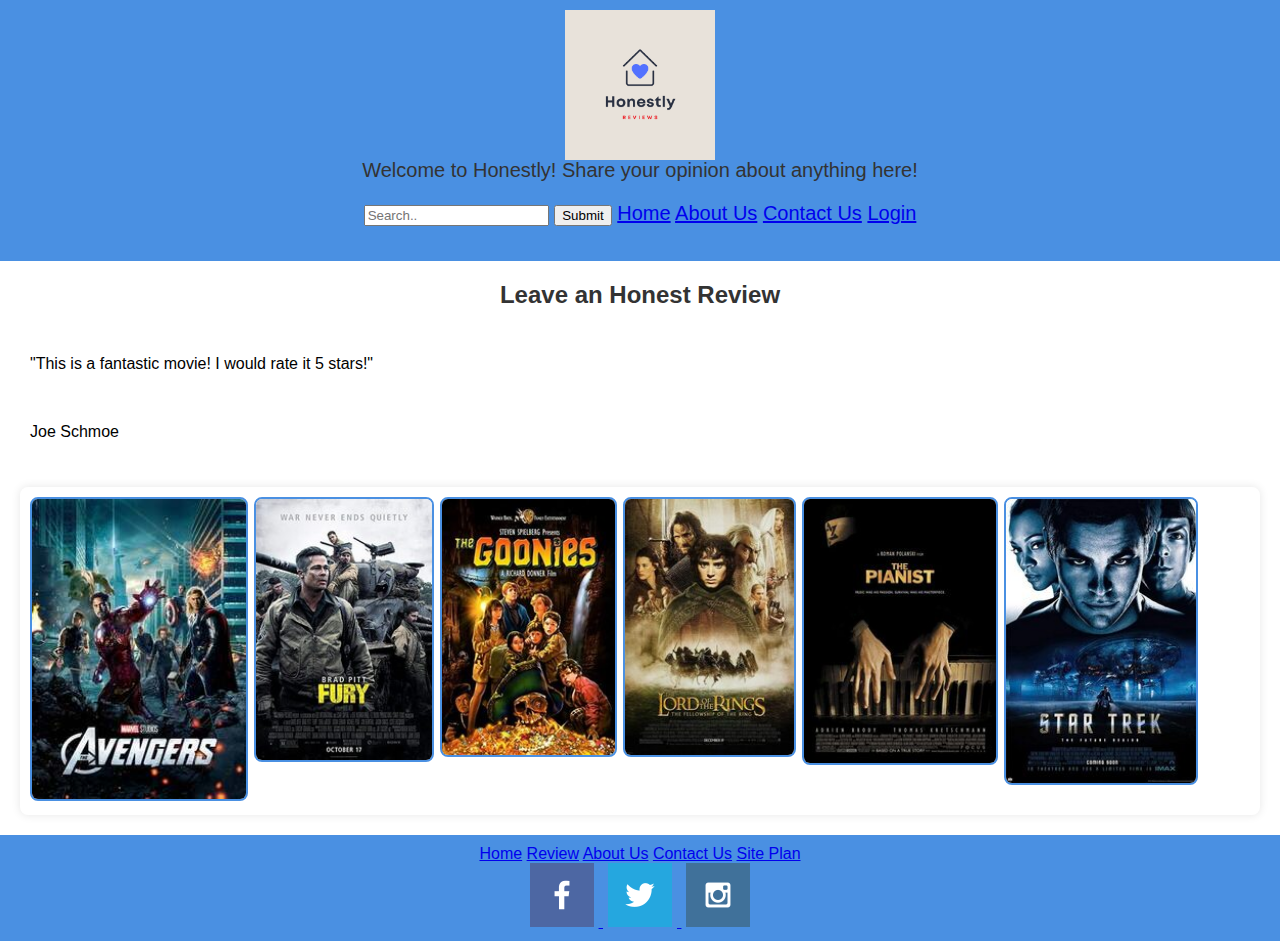
<file: index.html>
<!DOCTYPE html>
<html lang="en">
<head>
    <meta charset="UTF-8">
    <meta http-equiv="X-UA-Compatible" content="IE=edge">
    <meta name="viewport" content="width=device-width, initial-scale=1.0">
    <title>Honestly | Home</title>
    <link rel="stylesheet" href="styles/styles.css">
    <script src="review.js" defer></script>
</head>
<body>
    <header>
        <div id="content">
            <a id="logo_link" href="index.html">
                <img class="logo" src="images/Honestly.png" alt="Logo image">
            </a>
            <div class="topnav">
                <p class="Welcome-msg">Welcome to Honestly! Share your opinion about anything here!</p>
                <input type="text" placeholder="Search..">
                <button type="submit">Submit</button>
                <a href="index.html">Home</a>
                <a href="aboutus.html">About Us</a>
                <a href="contactus.html">Contact Us</a>
                <a id="login-link" href="#">Login</a>
            </div>
        </div>
    </header>
    <main>
        <div id="sample-reviews">
            <h2>Leave an Honest Review</h2>
            <div class="reviews-container">
                <!-- Sample review items go here -->
                <!-- Repeat this structure for each review -->
                <div class="sample-review">
                    <!-- <img src="path-to-sample-image-1.jpg" alt="Sample Review 1"> -->
                    <p>"This is a fantastic movie! I would rate it 5 stars!"</p>
                    <br>
                    <p>Joe Schmoe</p>
                </div>
                <!-- Add more sample reviews as needed -->
            </div>
        </div>

        <div id="posters-container">
            <div class="movie" data-movie="Avengers">
                <img src="images/resized/avengers.jpeg" alt="avengers">
            </div>

            <div class="movie" data-movie="Fury">
                <img src="images/resized/fury.jpg" alt="fury">
            </div>

            <div class="movie" data-movie="The Goonies">
                <img src="images/resized/goonies.jpg" alt="goonies">
            </div>

            <div class="movie" data-movie="Lord of the Rings: The Fellowship of the Ring">
                <img src="images/resized/lotr.jpg" alt="lotr">
            </div>

            <div class="movie" data-movie="The Pianist">
                <img src="images/resized/pianist.jpg" alt="pianist">
            </div>

            <div class="movie" data-movie="Star Trek">
                <img src="images/resized/startrek.jpg" alt="startrek">
            </div>
        </div>
    </main>
    <footer>
        <a href="#">Home</a>
        <a href="#">Review</a>
        <a href="#">About Us</a>
        <a href="#">Contact Us</a>
        <a href="#">Site Plan</a>
        <div class="social">
            <a href="https://facebook.com" target="_blank">
                <img src="images/facebook.png" alt="fb icon">
            </a>
            <a href="https://twitter.com" target="_blank">
                <img src="images/twitter.png" alt="twitter icon">
            </a>
            <a href="https://instagram.com" target="_blank">
                <img src="images/instagram.png" alt="instagram icon">
            </a>
        </div>
    </footer>
    <div class="popup review-popup">
        <div class="popup-content">
            <span class="close-popup" onclick="closePopup()">&times;</span>
            <h2 id="popup-movie-name"></h2>
            <div class="rating">
                <input type="radio" name="rating" value="5" id="5"><label for="5">☆</label>
                <input type="radio" name="rating" value="4" id="4"><label for="4">☆</label>
                <input type="radio" name="rating" value="3" id="3"><label for="3">☆</label>
                <input type="radio" name="rating" value="2" id="2"><label for="2">☆</label>
                <input type="radio" name="rating" value="1" id="1"><label for="1">☆</label>
            </div>
            <textarea id="review-textarea" placeholder="Write your review here..."></textarea>
            <button id="submit-review">Submit Review</button>
            <!-- <button class="close-popup" onclick="closePopup()">Close</button> -->
        </div>
    </div>

    <div class="popup confirmation-popup">
        <div class="popup-content">
            <span class="close-popup" onclick="closeConfirmationPopup()">&times;</span>
            <p id="confirmation-text"></p>
        </div>
    </div>
</body>
</html>
</file>
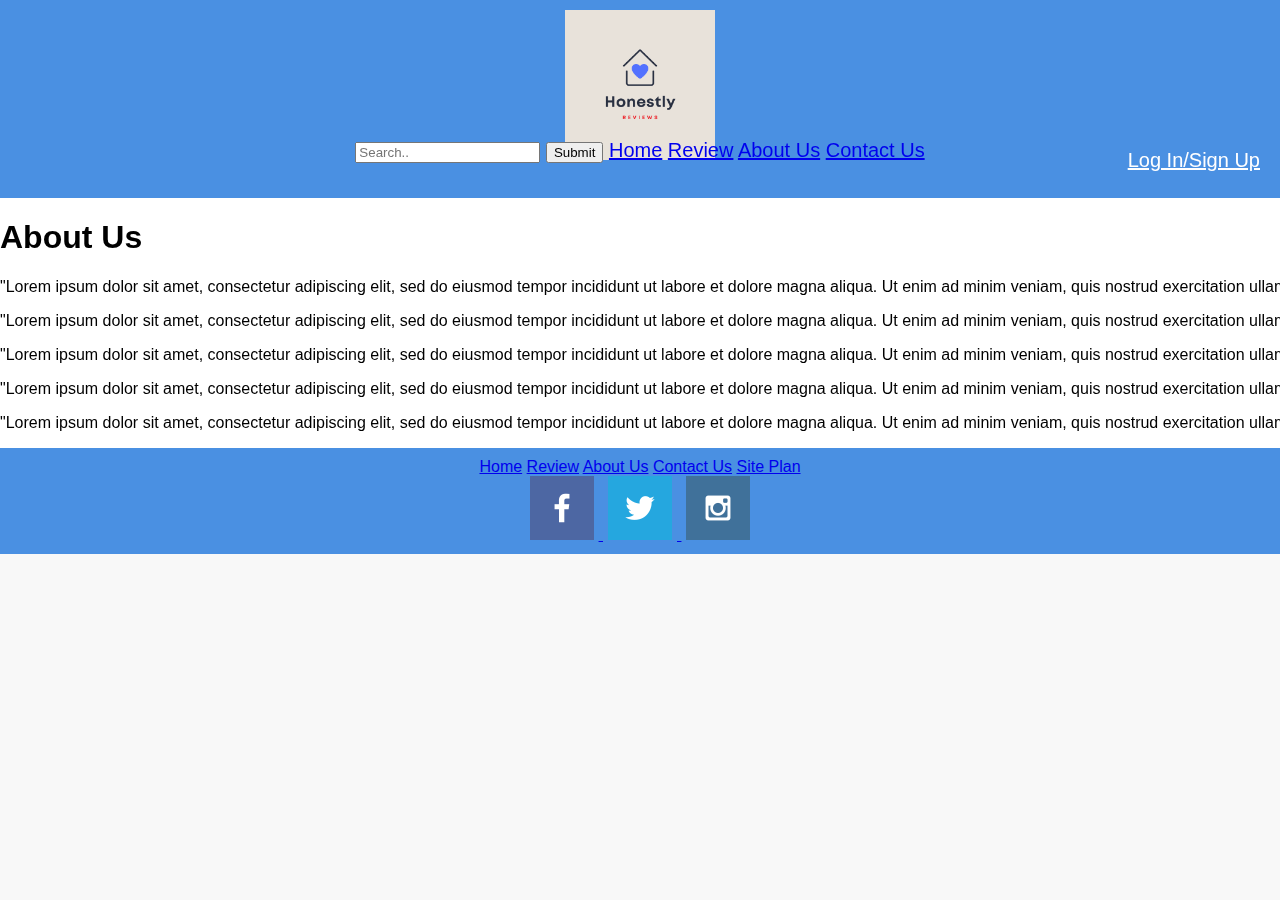
<file: aboutus.html>
<!DOCTYPE html>
<html lang="zxx">
<head>
    <meta charset="UTF-8">
    <meta http-equiv="X-UA-Compatible" content="IE=edge">
    <meta name="viewport" content="width=device-width, initial-scale=1.0">
    <title>Honestly | About Us</title>
    <link rel="stylesheet" href="styles/styles.css">
</head>
<body>
    <header>
        <div id="content">
            <a id="logo_link" href="index.html">
                <img class="logo" src="images/Honestly.png" alt="Logo image">
            </a>
            <div class="topnav">
                <input type="text" placeholder="Search..">
                <button type="submit">Submit</button>
                <a href="index.html">Home</a>
                <a href="review.html">Review</a>
                <a href="aboutus.html">About Us</a>
                <a href="contactus.html">Contact Us</a>
                <!-- <div class="login"> -->
                    <a class ="login" href="login">Log In/Sign Up</a>
                </div>
            <!-- </div> -->
        </div>
    </header>
    <main>
        <h1>About Us</h1>
        <p>"Lorem ipsum dolor sit amet, consectetur adipiscing elit, sed do eiusmod tempor incididunt ut labore et dolore magna aliqua. Ut enim ad minim veniam, quis nostrud exercitation ullamco laboris nisi ut aliquip ex ea commodo consequat. Duis aute irure dolor in reprehenderit in voluptate velit esse cillum dolore eu fugiat nulla pariatur. Excepteur sint occaecat cupidatat non proident, sunt in culpa qui officia deserunt mollit anim id est laborum."</p>
        <p>"Lorem ipsum dolor sit amet, consectetur adipiscing elit, sed do eiusmod tempor incididunt ut labore et dolore magna aliqua. Ut enim ad minim veniam, quis nostrud exercitation ullamco laboris nisi ut aliquip ex ea commodo consequat. Duis aute irure dolor in reprehenderit in voluptate velit esse cillum dolore eu fugiat nulla pariatur. Excepteur sint occaecat cupidatat non proident, sunt in culpa qui officia deserunt mollit anim id est laborum."</p>
        <p>"Lorem ipsum dolor sit amet, consectetur adipiscing elit, sed do eiusmod tempor incididunt ut labore et dolore magna aliqua. Ut enim ad minim veniam, quis nostrud exercitation ullamco laboris nisi ut aliquip ex ea commodo consequat. Duis aute irure dolor in reprehenderit in voluptate velit esse cillum dolore eu fugiat nulla pariatur. Excepteur sint occaecat cupidatat non proident, sunt in culpa qui officia deserunt mollit anim id est laborum."</p>
        <p>"Lorem ipsum dolor sit amet, consectetur adipiscing elit, sed do eiusmod tempor incididunt ut labore et dolore magna aliqua. Ut enim ad minim veniam, quis nostrud exercitation ullamco laboris nisi ut aliquip ex ea commodo consequat. Duis aute irure dolor in reprehenderit in voluptate velit esse cillum dolore eu fugiat nulla pariatur. Excepteur sint occaecat cupidatat non proident, sunt in culpa qui officia deserunt mollit anim id est laborum."</p>
        <p>"Lorem ipsum dolor sit amet, consectetur adipiscing elit, sed do eiusmod tempor incididunt ut labore et dolore magna aliqua. Ut enim ad minim veniam, quis nostrud exercitation ullamco laboris nisi ut aliquip ex ea commodo consequat. Duis aute irure dolor in reprehenderit in voluptate velit esse cillum dolore eu fugiat nulla pariatur. Excepteur sint occaecat cupidatat non proident, sunt in culpa qui officia deserunt mollit anim id est laborum."</p>
    </main>
    <footer>
        <a href="index.html">Home</a>
        <a href="review.html">Review</a>
                <a href="aboutus.html">About Us</a>
                <a href="contactus.html">Contact Us</a>
                <a href="site-plan.html">Site Plan</a>
                <div class="social">
                    <a href="https://facebook.com" target="blank">
                        <img src="images/facebook.png" alt="fb icon">
                    </a>
                    <a href="https://twitter.com" target="blank">
                        <img src="images/twitter.png" alt="twitter icon">
                    </a>
                    <a href="https://instagram.com" target="blank">
                        <img src="images/instagram.png" alt="instagram icon">
                    </a>
                </div>
    </footer>
</body>
</html>
</file>
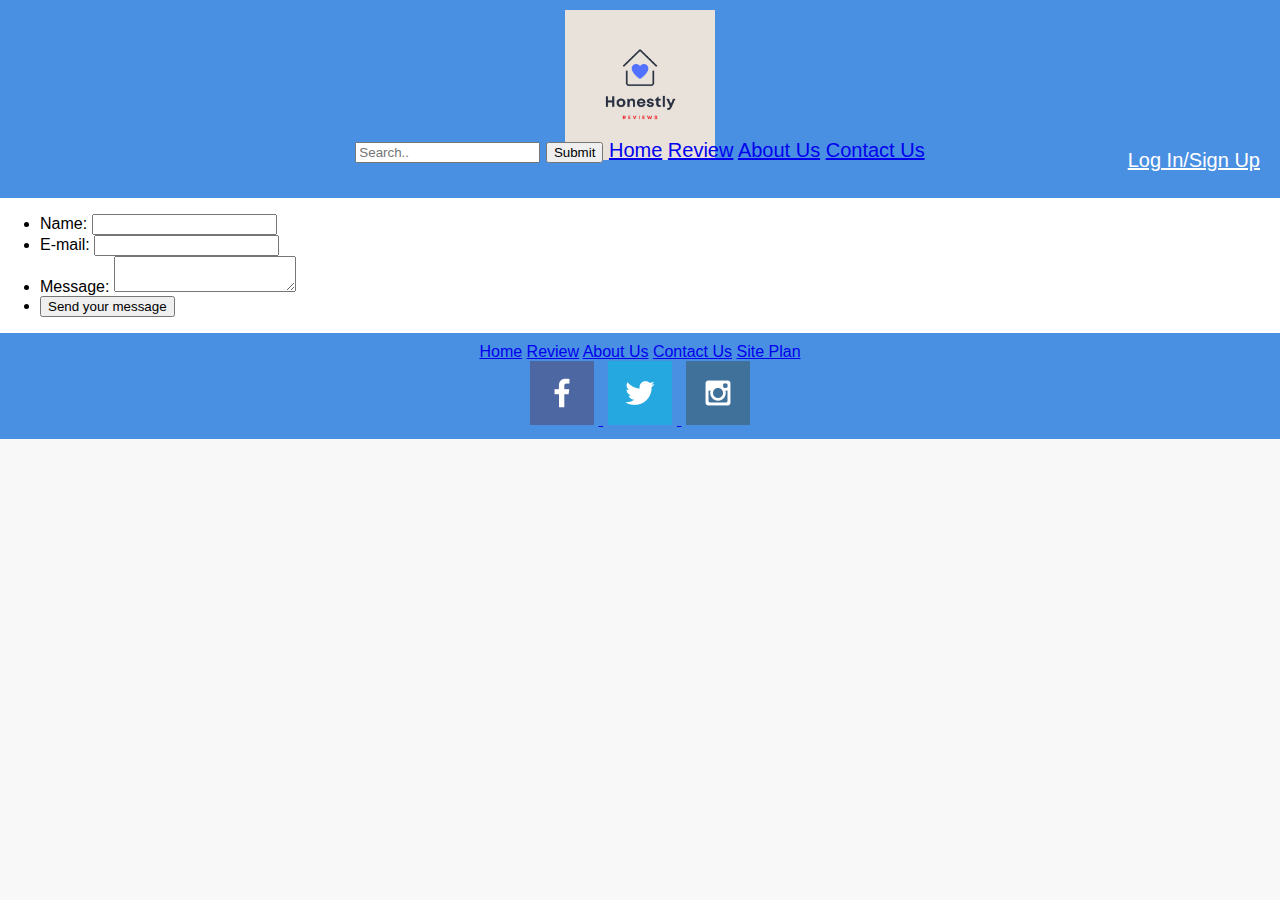
<file: contactus.html>
<!DOCTYPE html>
<html lang="en">
<head>
    <meta charset="UTF-8">
    <meta http-equiv="X-UA-Compatible" content="IE=edge">
    <meta name="viewport" content="width=device-width, initial-scale=1.0">
    <title>Honestly | Contact Us</title>
    <link rel="stylesheet" href="styles/styles.css">
</head>
<body>
    <header>
        <div id="content">
            <a id="logo_link" href="index.html">
                <img class="logo" src="images/Honestly.png" alt="Logo image">
            </a>
            <div class="topnav">
                <input type="text" placeholder="Search..">
                <button type="submit">Submit</button>
                <a href="index.html">Home</a>
                <a href="review.html">Review</a>
                <a href="aboutus.html">About Us</a>
                <a href="contactus.html">Contact Us</a>
                <!-- <div class="login"> -->
                    <a class ="login" href="login">Log In/Sign Up</a>
                </div>
            <!-- </div> -->
        </div>
    </header>
    <main>
        <form action="/my-handling-form-page" method="post">
            <ul>
             <li>
               <label for="name">Name:</label>
               <input type="text" id="name" name="user_name">
             </li>
             <li>
               <label for="mail">E-mail:</label>
               <input type="email" id="mail" name="user_email">
             </li>
             <li>
               <label for="msg">Message:</label>
               <textarea id="msg" name="user_message"></textarea>
             </li>
             <li class="button">
                <button type="submit">Send your message</button>
              </li>
            </ul>
           </form>
    </main>
    <footer>
        <a href="index.html">Home</a>
                <a href="review.html">Review</a>
                <a href="aboutus.html">About Us</a>
                <a href="contactus.html">Contact Us</a>
                <a href="site-plan.html">Site Plan</a>
                <div class="social">
                    <a href="https://facebook.com" target="blank">
                        <img src="images/facebook.png" alt="fb icon">
                    </a>
                    <a href="https://twitter.com" target="blank">
                        <img src="images/twitter.png" alt="twitter icon">
                    </a>
                    <a href="https://instagram.com" target="blank">
                        <img src="images/instagram.png" alt="instagram icon">
                    </a>
                </div>
    </footer>
</body>
</html>
</file>
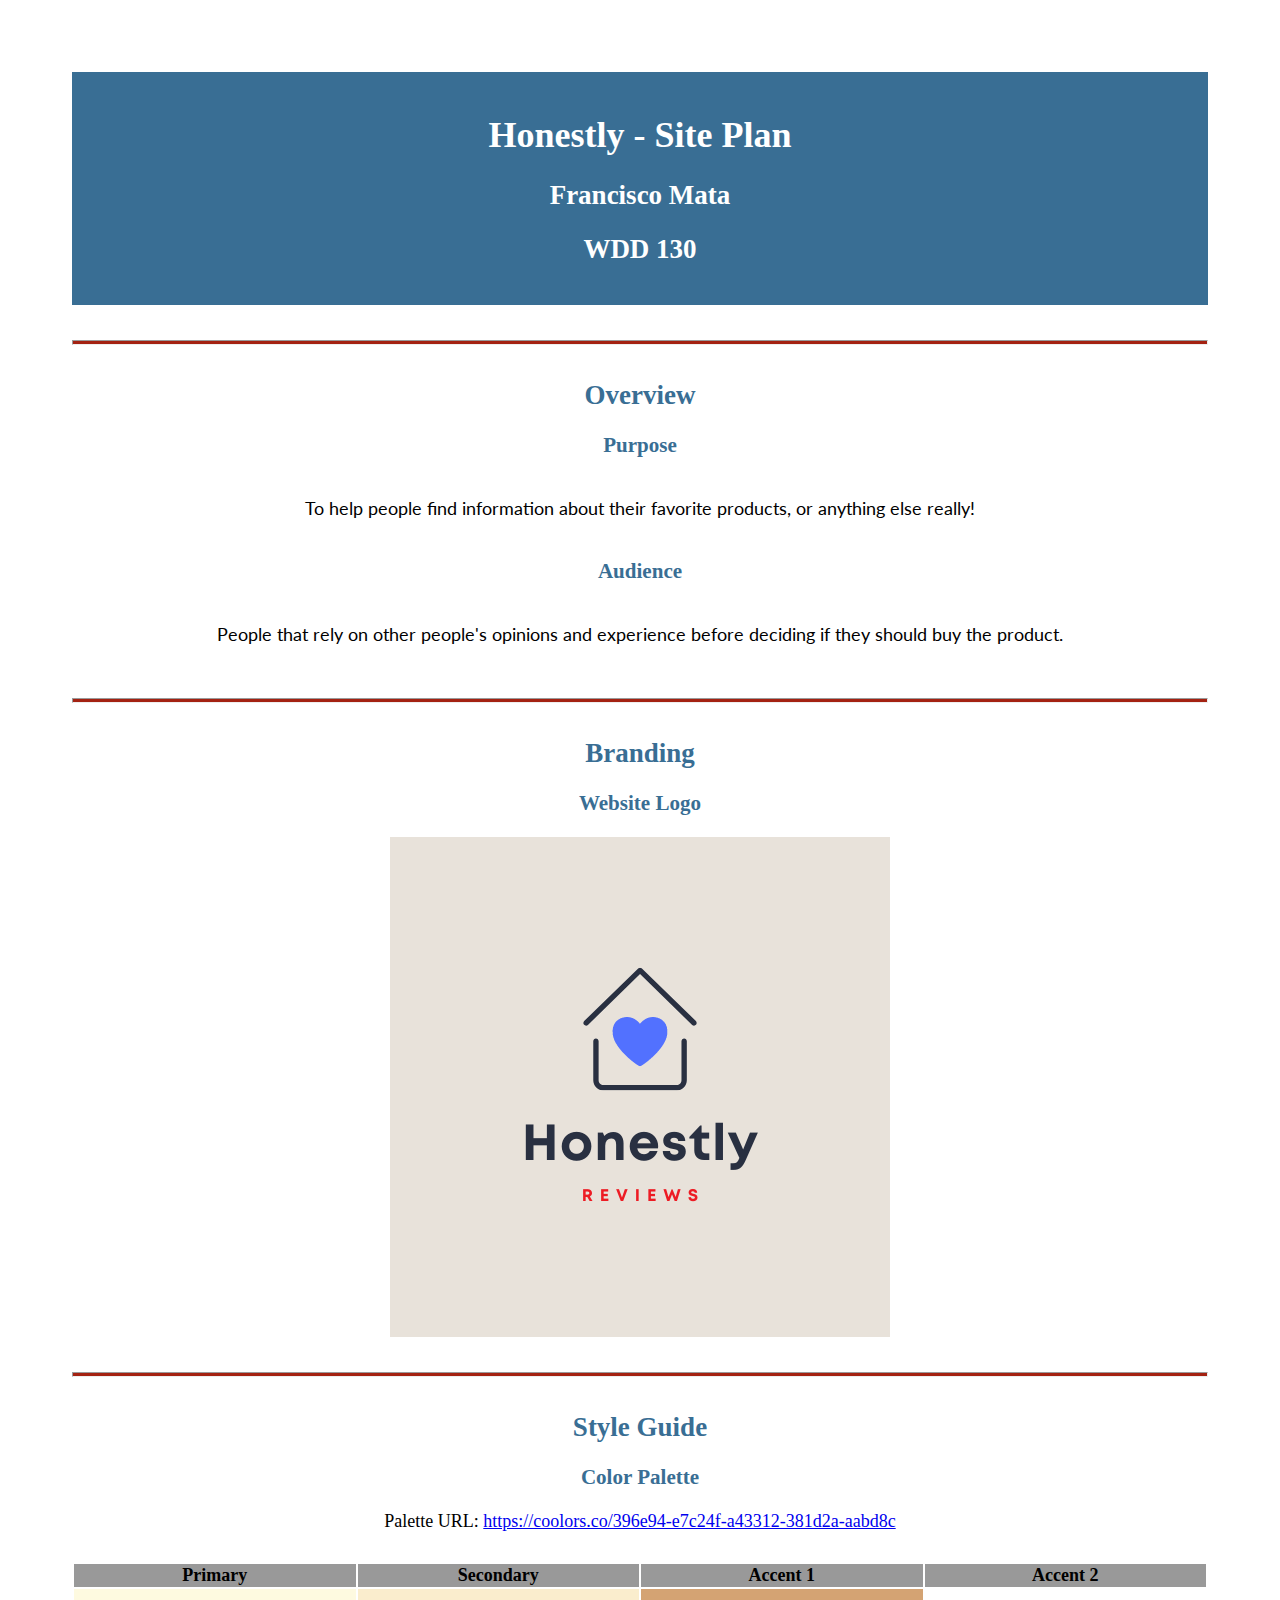
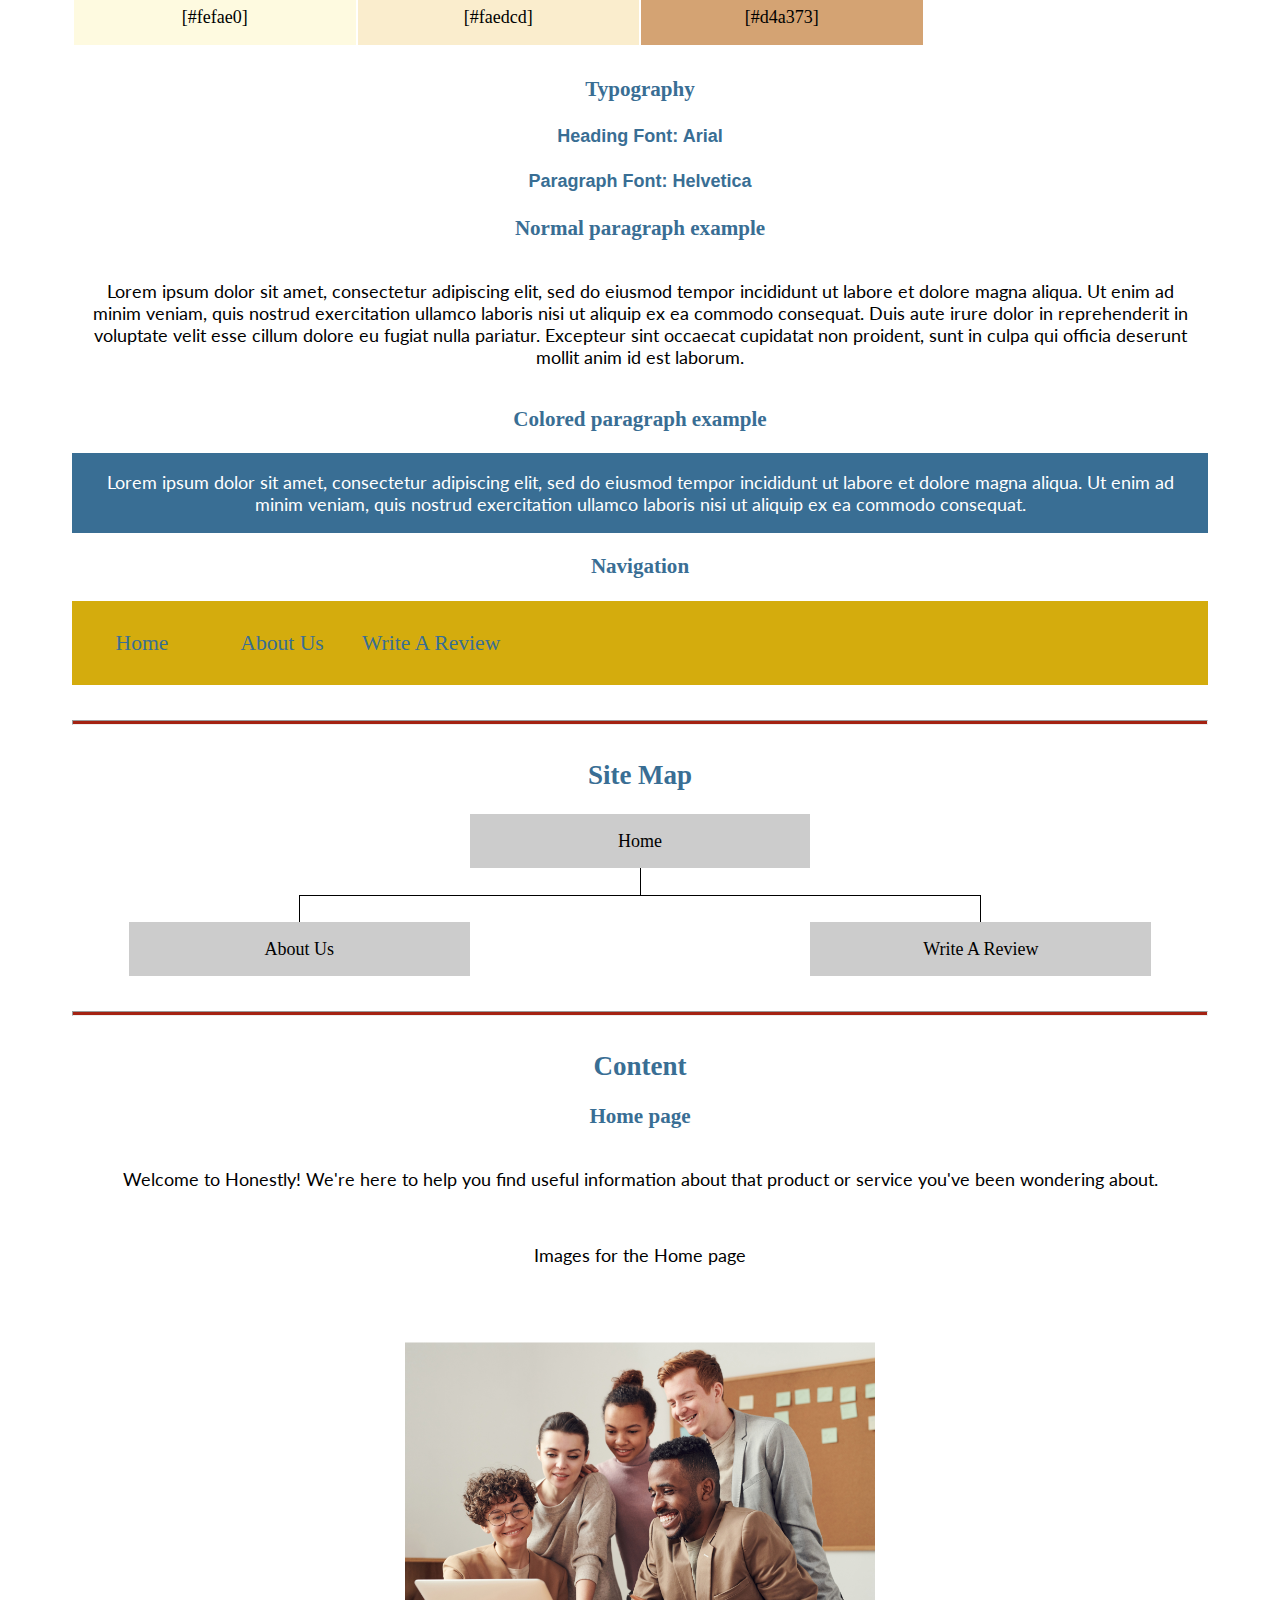
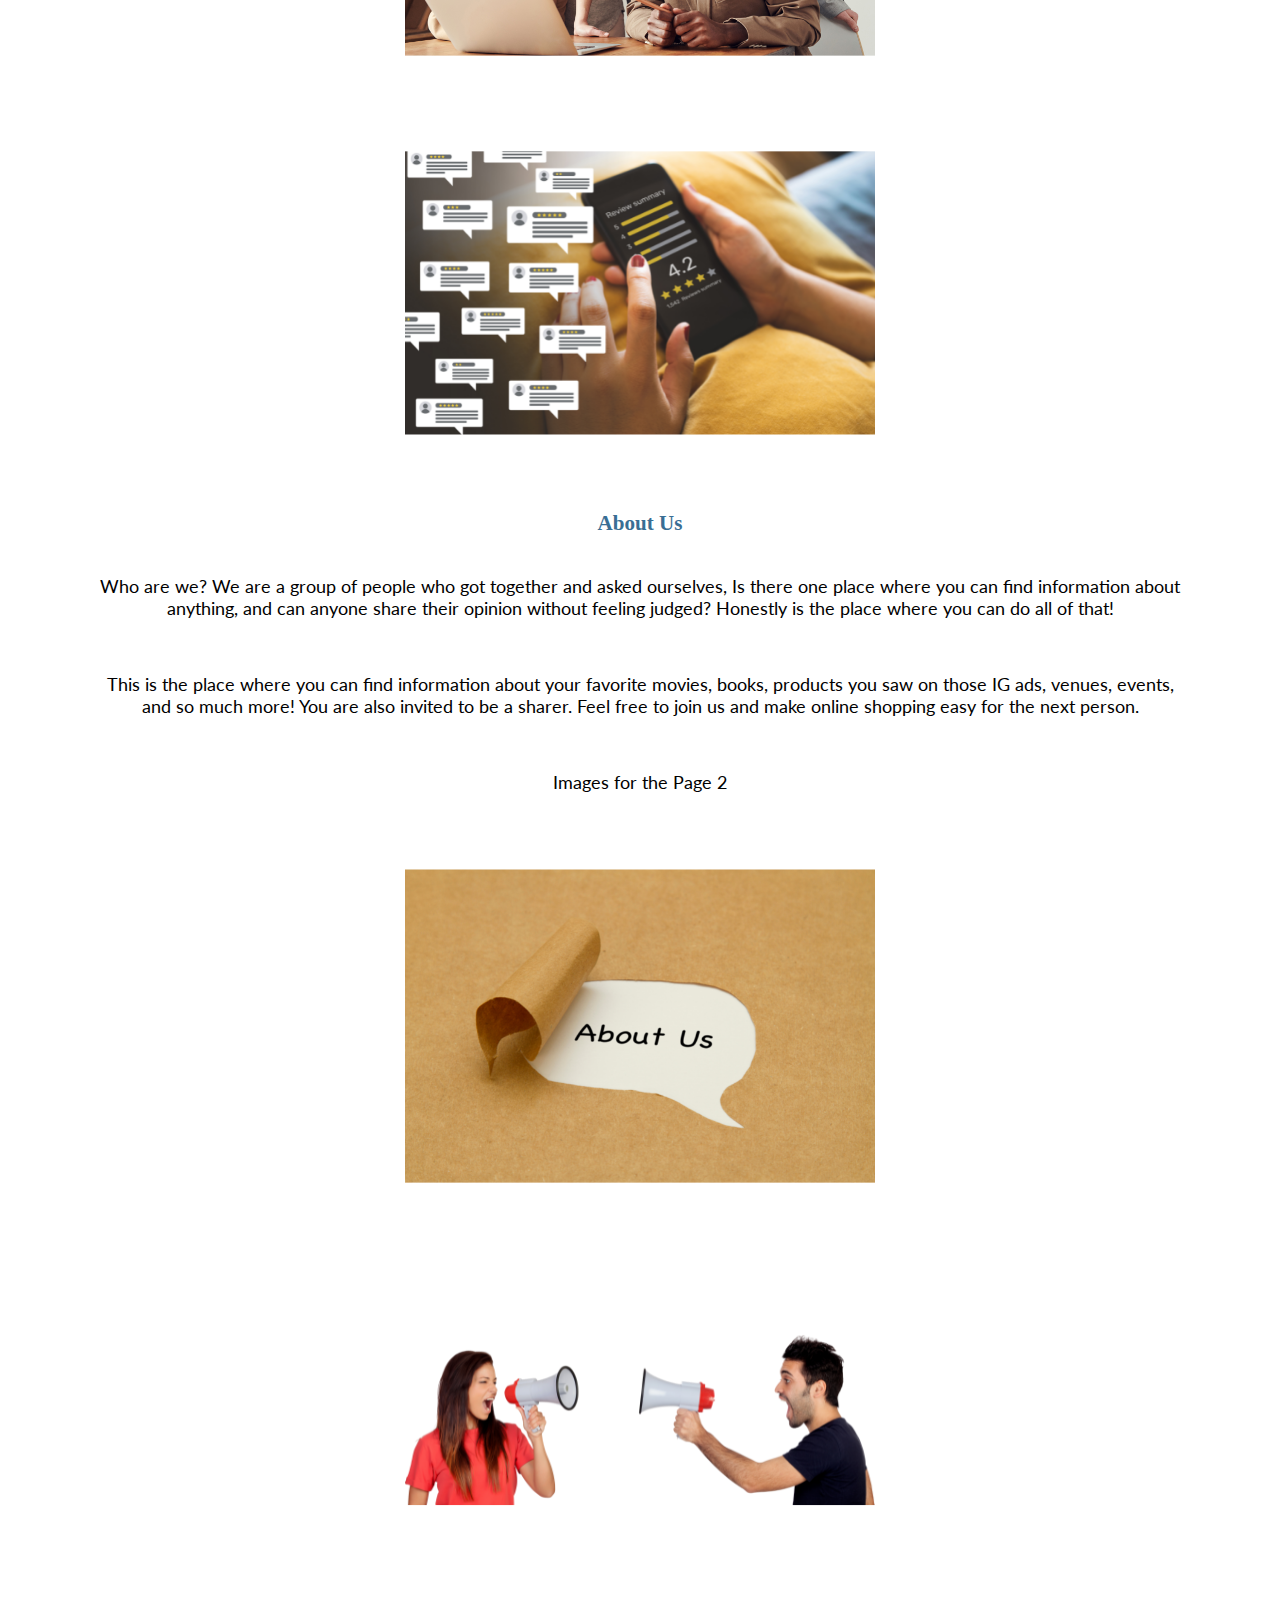
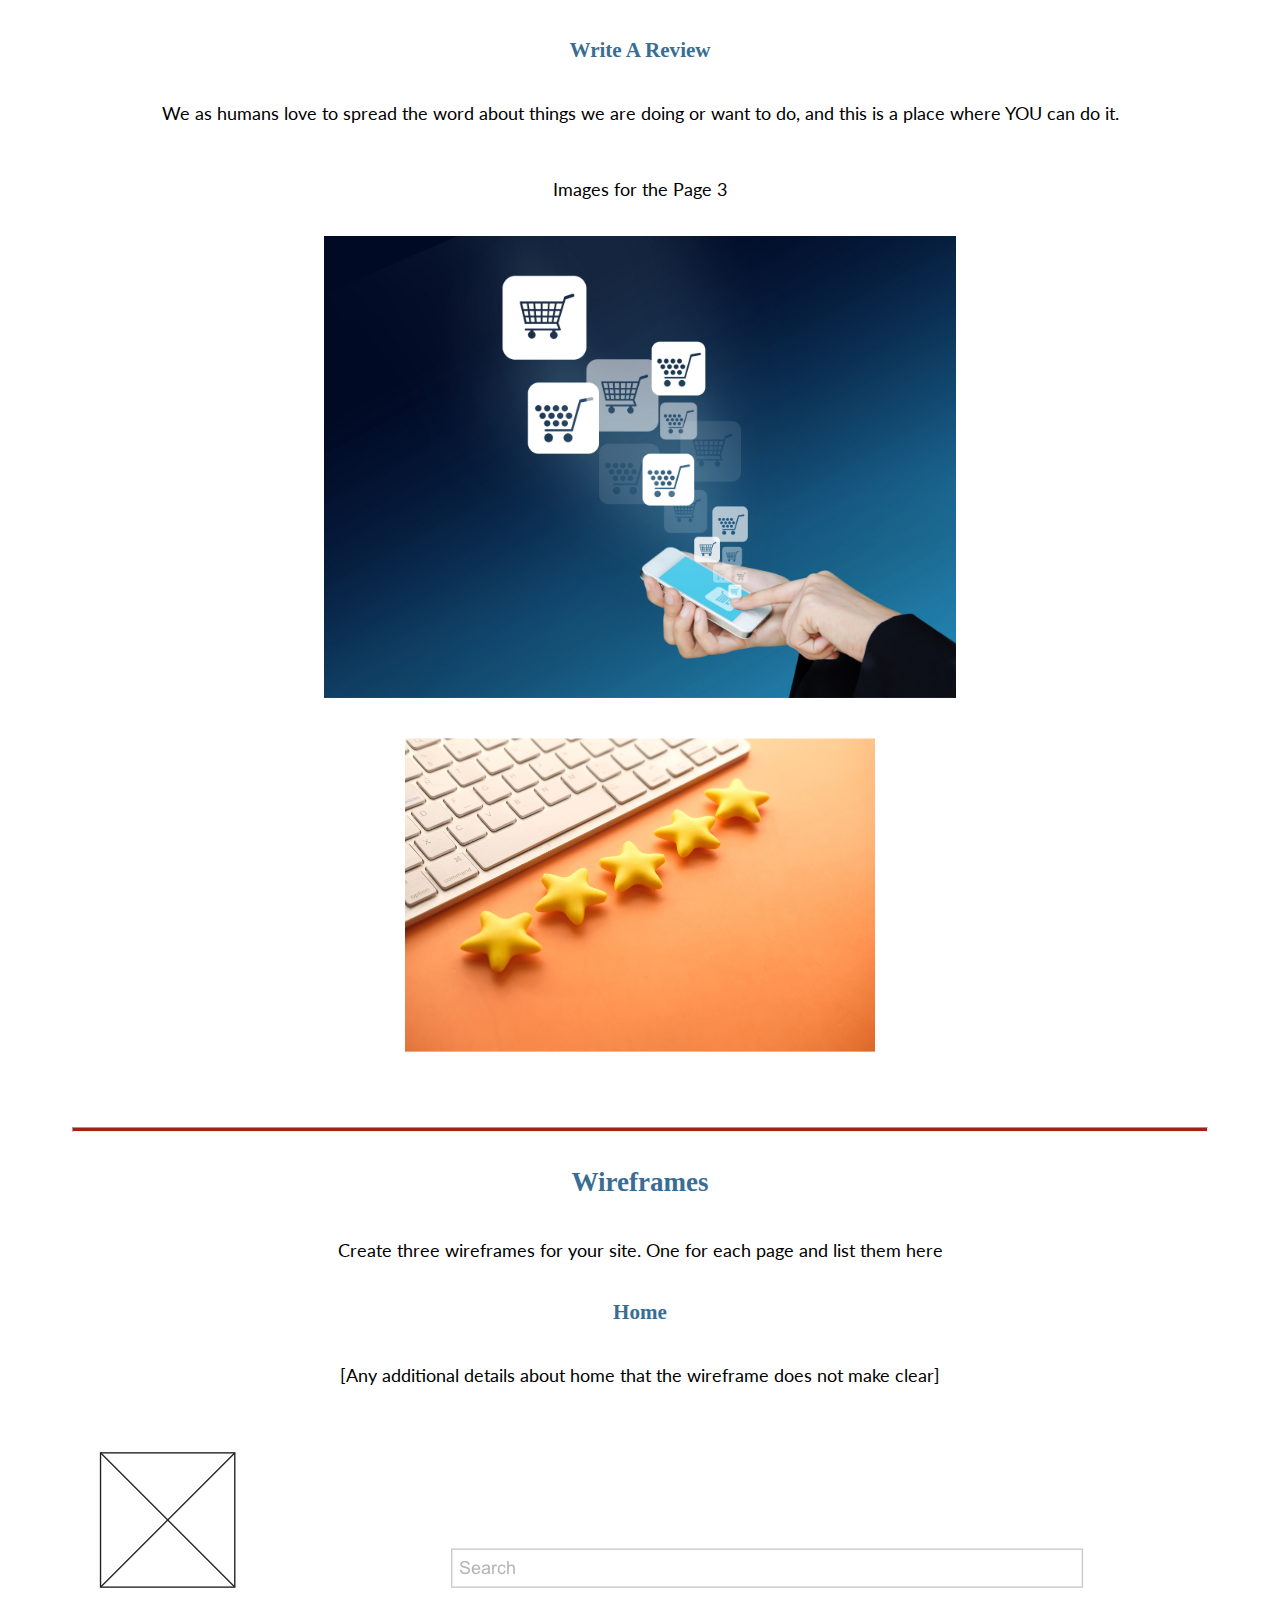
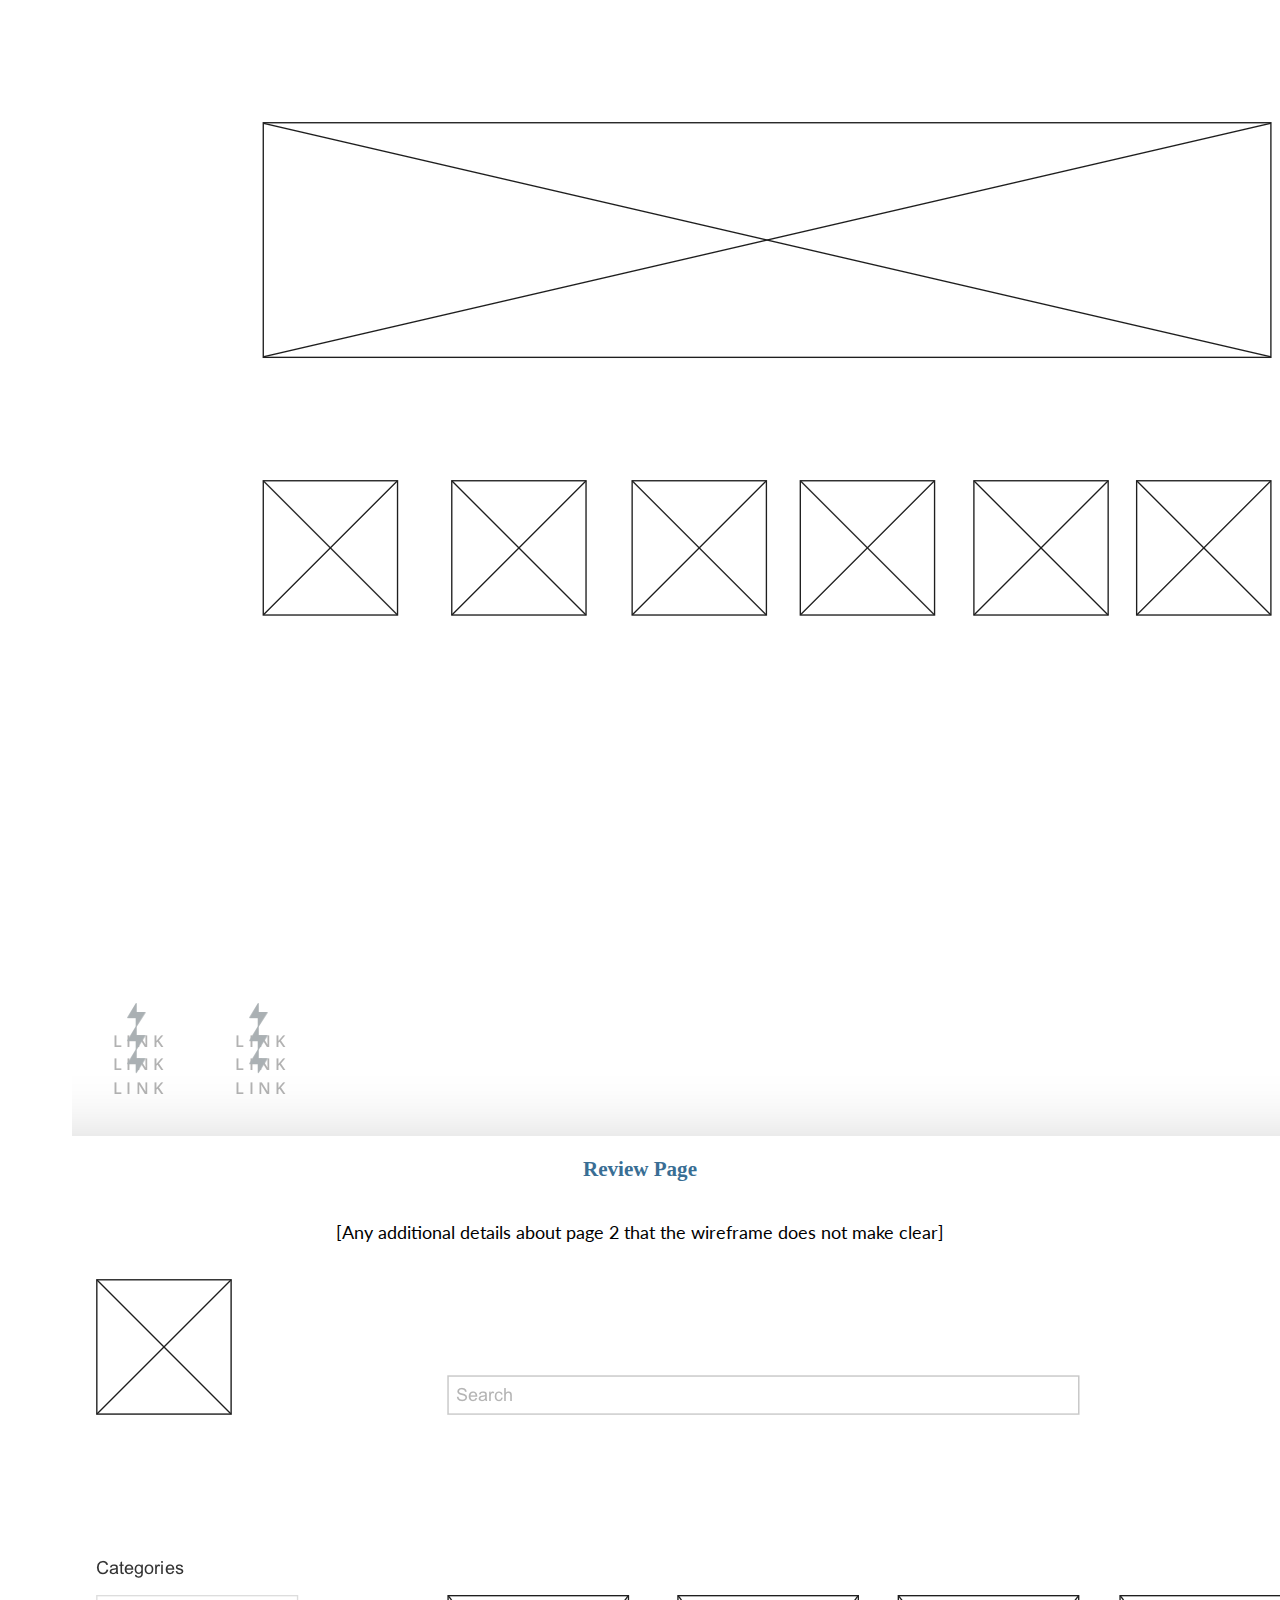
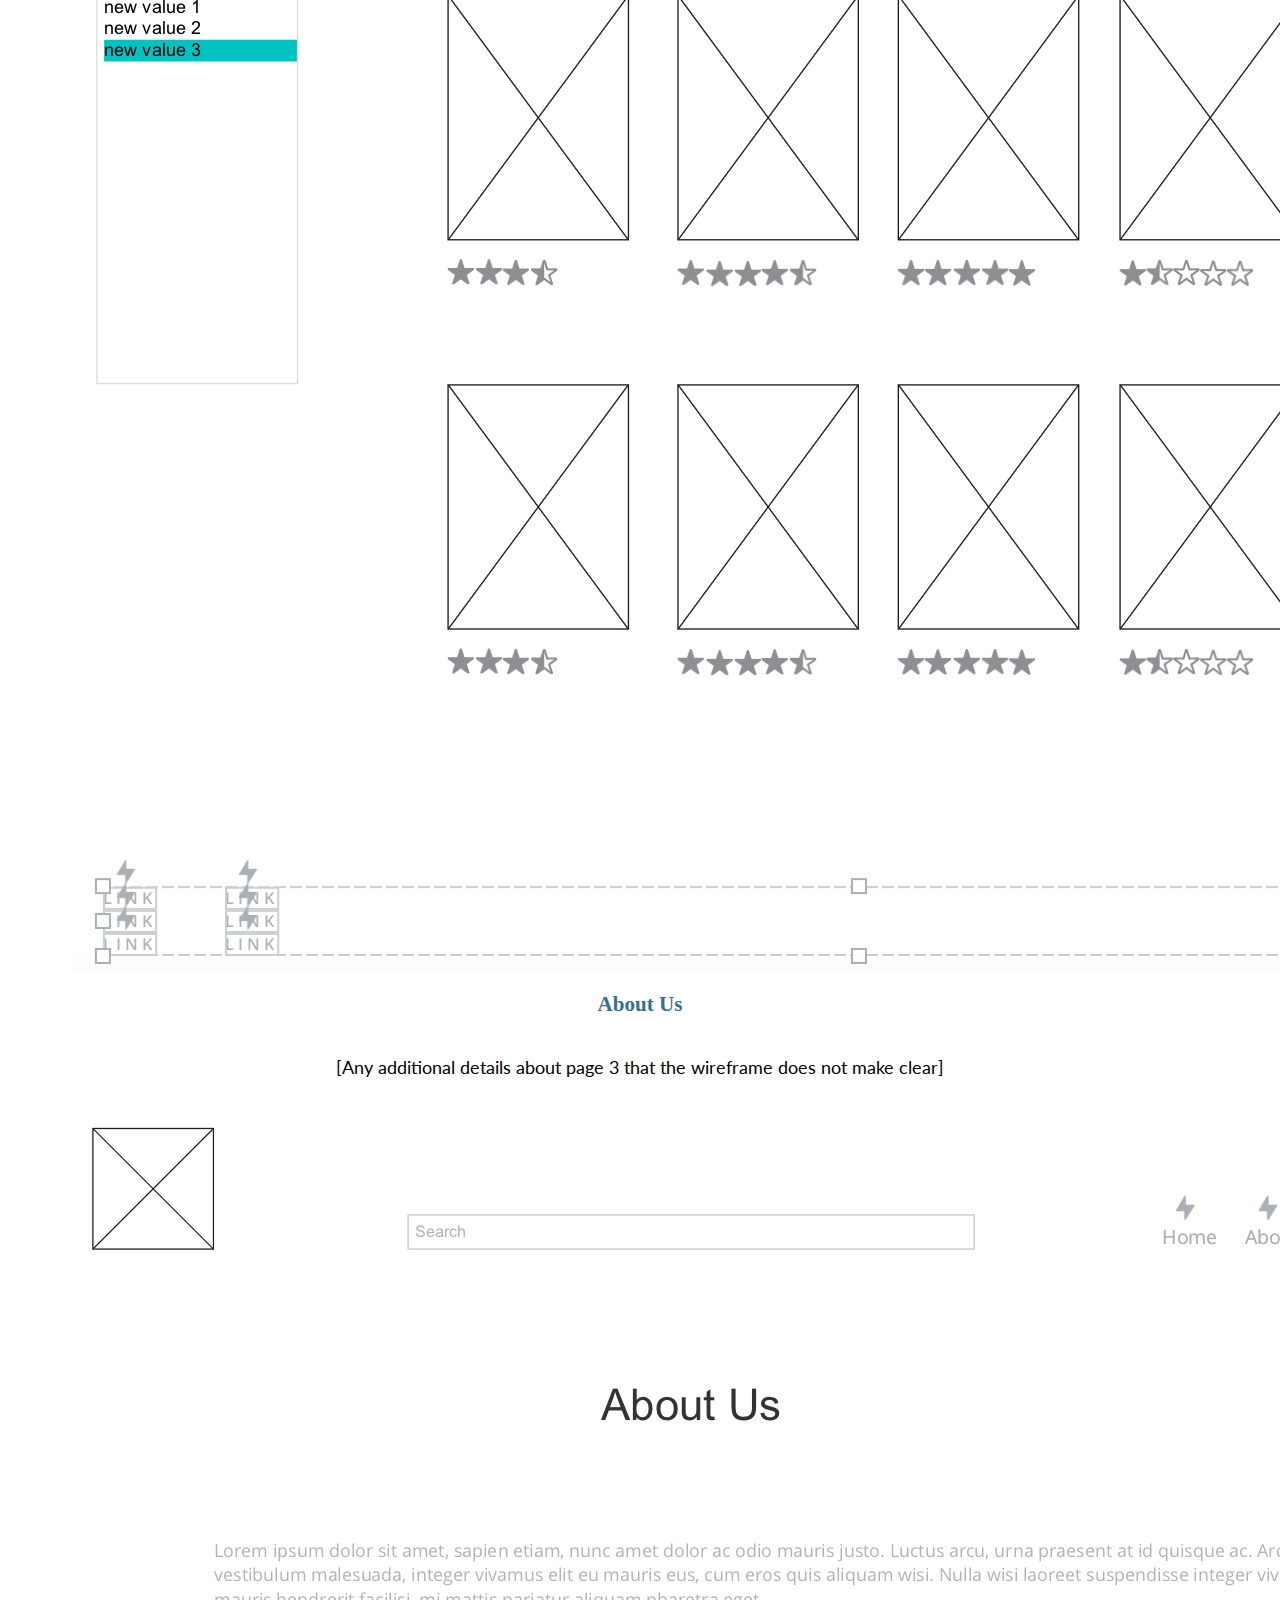
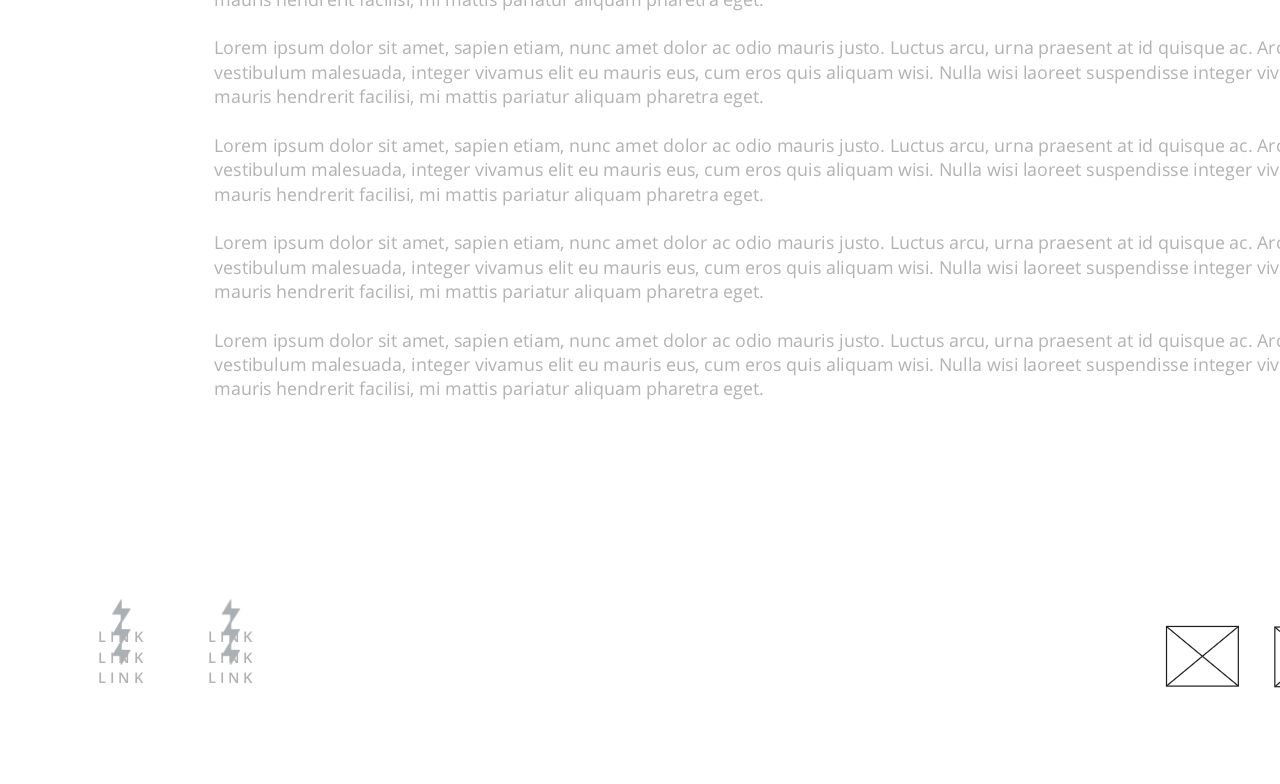
<file: site-plan.html>
<!DOCTYPE html>
<html lang="en-us">
    
  <head>
    <meta charset="utf-8">
    <title>Honestly</title>
    <link type="text/css" rel="stylesheet" href="styles/site-plan.css">
  </head>

  <body>
    <header>
      <h1>Honestly - Site Plan</h1>
      <h2>Francisco Mata</h2>
      <h2>WDD 130</h2>
      <!-- In the header above, add the name or your site, your name and class number. For example if you are in section 3 you would put WDD 130.03 -->
    </header>
    <main>

      <!-- ------------------------Steps 2-3------------------------------ -->
      <hr>
      <h2>Overview</h2>
      <h3>Purpose</h3>
      <p>To help people find information about their favorite products, or anything else really!</p>  <!-- change this -->


      <h3>Audience</h3>
      <p>People that rely on other people's opinions and experience before deciding if they should buy the product.</p>  <!-- change this -->

      <hr>
      <h2>Branding</h2>
      <h3>Website Logo</h3>
      <!-- Replace this with some sort of logo for your site.  A logo can be as simple as the name of your site in a nice font :) -->
      <img src="images/Honestly.png" alt="Logo image">
      <hr>
      <h2>
        Style Guide
      </h2>

      <!-- ------------------------Steps 4-8------------------------------ -->

      <h3>
        Color Palette
      </h3>
      <!--  The colors you choose for a website are one of the most important decisions you will make. Follow the instructions on the activity in iLearn then return and replace the color codes below with the hex color codes (the 6 digit numbers that show at the bottom of each color) for the colors you have chosen below.  You should have at least 2 colors but do not have to fill in all 4 if you do not need them.  -->

      <!-- Copy and paste the URL to your finished palette below Make sure to paste it into both spots -->
      Palette URL: <a href="https://coolors.co/396e94-e7c24f-a43312-381d2a-aabd8c" target="_blank">https://coolors.co/396e94-e7c24f-a43312-381d2a-aabd8c</a>


      <table class="colors">
        <tr><th>Primary</th><th>Secondary</th><th>Accent 1</th><th>Accent 2</th></tr>
        <!-- Replace the numbers in the boxes below with your hex color codes. Then switch to the site-plan.css file and change your colors there as well. -->
        <tr><td class="primary">[#fefae0]</td><td class="secondary">[#faedcd]</td><td class="accent1">[#d4a373]</td><td class="accent2"></td></tr>
      </table>

      <!-- ------------------------Step 9------------------------------ -->

      <h3>
        Typography
      </h3>
      <!-- Choose a font for your paragraphs (body copy) and headlines. What font(s) have you chosen? Why did you choose what you did?  Make sure to review the list of web safe fonts at W3Schools.org as a starting point.  Think also about which of your colors above you might use for background and font colors. -->

      <h4>
        Heading Font: Arial  <!-- change this -->
      </h4>
      <h4>
        Paragraph Font: Helvetica  <!-- change this -->
      </h4>
      <h3>
        Normal paragraph example
      </h3>
      <p>
        Lorem ipsum dolor sit amet, consectetur adipiscing elit, sed do eiusmod tempor incididunt ut labore et dolore magna aliqua. Ut enim ad minim veniam, quis nostrud exercitation ullamco laboris nisi ut aliquip ex ea commodo consequat. Duis aute irure dolor in reprehenderit in voluptate velit esse cillum dolore eu fugiat nulla pariatur. Excepteur sint occaecat cupidatat non proident, sunt in culpa qui officia deserunt mollit anim id est laborum.
      </p>
      <h3>
        Colored paragraph example
      </h3>
      <p class="colored">
        Lorem ipsum dolor sit amet, consectetur adipiscing elit, sed do eiusmod tempor incididunt ut labore et dolore magna aliqua. Ut enim ad minim veniam, quis nostrud exercitation ullamco laboris nisi ut aliquip ex ea commodo consequat. 
      </p>

      <!-- ------------------------Step 10------------------------------ -->

      <h3>
        Navigation
      </h3>
      <!-- Think about how you want your navigation bar to look. In the site-plan.css file change the colors to your colors to get the look you desire. --> 
      <nav>
        <a href="#">Home</a>
        <a href="#">About Us</a>
        <a href="#">Write A Review</a>
      </nav>
      <hr>
      <h2>
        Site Map
      </h2>
      <div class="sitemap">
        <div class="sm-home">
          Home
        </div>
        <div class="sm-page2">
          About Us <!-- change this -->
        </div>
        <div class="sm-page3">
          Write A Review  <!-- change this -->
        </div>

        <div class="top">
          &nbsp;
        </div>
        <div class="left">
          &nbsp;
        </div>
        <div class="right">
          &nbsp;
        </div>

      </div>

      <!-- --------Content Section -------------- -->
      <hr>
      <h2>
        Content
      </h2>
      <h3>Home page</h3>
      <p>
        Welcome to Honestly! We're here to help you find useful information about that product or service you've been wondering about.
      </p>
      <p>Images for the Home page</p>
        <img src="images/honestly1.png" alt="honestly1">
        <img src="images/honestly2.png" alt="honestly2">

      </ul>
      <h3>About Us</h3>
      <p>
        Who are we? We are a group of people who got together and asked ourselves, Is there one place where you can find information about anything, and can anyone share their opinion without feeling judged? Honestly is the place where you can do all of that!
      </p>
      <p>
        This is the place where you can find information about your favorite movies, books, products you saw on those IG ads, venues, events, and so much more! You are also invited to be a sharer. Feel free to join us and make online shopping easy for the next person.
        </p>
      <p>Images for the Page 2</p>
        <img src="images/About Us.png" alt="About Us">
        <img src="images/Review.png" alt="Review">

      </ul>
      <h3>Write A Review</h3>
      <p>
        We as humans love to spread the word about things we are doing or want to do, and this is a place where YOU can do it.
      </p>
      <p>Images for the Page 3</p>
        <img src="images/Ecommerce.png" alt="Ecommerce">
        <img src="images/5 star.png" alt="5 star">

      </ul>
      <hr>
      <h2>
        Wireframes
      </h2>
      <p>
        Create three wireframes for your site. One for each page and list them here</p>

      <h3>Home</h3>
      <p>         
        [Any additional details about home that the wireframe does not make clear]
      </p>
      <img src="images/Home Page.png" alt="home page wireframe">

      <h3>Review Page</h3>
      <p>         
        [Any additional details about page 2 that the wireframe does not make clear]
      </p>
      <img src="images/Review Page.png" alt="page 2 wireframe">

      <h3>About Us</h3>
      <p>         
        [Any additional details about page 3 that the wireframe does not make clear]
      </p>
      <img src="images/About Us WF.png" alt="page 3 wireframe">
    </main>
  </body>

</html>
</file>
<file: styles/site-plan.css>
/* if you are using any Google fonts change the font names below to your fonts. 
Any spaces in your font name should be replaced with a +. 
Fonts are separated by a | */
@import url('https://fonts.googleapis.com/css?family=IM+Fell+French+Canon+SC|Lato');

:root {
  /* change the values below to your colors from your palette */
  --primary-color: #396E94   ;
  --secondary-color: #E7C24F ;
  --accent1-color: #A42212;
  --accent2-color: white;

  /* change the values below to your chosen font(s) */
  --heading-font: "IM Fell French Canon SC";
  --paragraph-font: Lato, Helvetica, sans-serif;

  /* these colors below should be chosen from among your palette colors above */
  --headline-color-on-white: #396E94;  /* headlines on a white background */ 
  --headline-color-on-color: white; /* headlines on a colored background */ 
  --paragraph-color-on-white: #396E94; /* paragraph text on a white background */ 
  --paragraph-color-on-color: white; /* paragraph text on a colored background */ 
  --paragraph-background-color: #396E94  ;
  --nav-link-color: #396E94;
  --nav-background-color: #D4AC0D;
  --nav-hover-link-color: white;
  --nav-hover-background-color: #396E94;
}


/*  Look around below...but DON'T CHANGE ANYTHING! */

body {
  max-width: 1200px;
  margin: 0 auto;
  padding: 4em;
  font-size: 18px;
  text-align: center;
}
img {
  display: block;
  margin: 0 auto;
}
h1, h2, h3, h4, h5, h6 {
  font-family: var(--heading-font);
  color: var(--headline-color-on-white);
}
h2 {
  text-align: center;
}
hr {
  height: 3px;
  margin: 35px 0;
  background: var(--accent1-color);
}
header {
  padding: 1em;
  text-align: center;
  color: var(--paragraph-color-on-color);
  background-color: var(--paragraph-background-color);
}
header > h1, header > h2 {
  color: var(--headline-color-on-color);
}

p {
  font-family: var(--paragraph-font);
  color: var(--paragraph-color);
  padding: 1em;
}
.colors {
  width: 100%;
  min-width: 350px;
  margin: 30px auto;
  text-align: center;
}
.colors th {
  background-color: #999;
}
.colors td{
  width: 25%;
  height: 3em;
}

.primary {
  background-color: #fefae0;
}
.secondary {
  background-color: #faedcd;
}
.accent1 {
  background-color: #d4a373;
}
.accent2{
  background-color: var(--accent2-color);
}

p.colored {
  background-color: var(--paragraph-background-color);
  color: var(--paragraph-color-on-color);
}

nav {
  background-color: var(--nav-background-color);
  line-height: 3em;
  text-align: center;
  font-size: 1.2em;
}
nav  {
  list-style-type: none;
  display: flex;

}
nav a {
  padding:1em;
  min-width: 120px;
  text-decoration: none;
  padding: 10px;

}
nav a:link, nav a:visited {
  color: var(--nav-link-color);
}
nav a:hover {
  color: var(--nav-hover-link-color);
  background-color: var(--nav-hover-background-color);
}

.sitemap {
  display: grid;
  justify-content: center;

  grid-template-columns: repeat(6, 15%);
  grid-template-rows: 3em 1.5em 1.5em 3em;
  grid-template-areas: ". . home home . ."
    ". . . top . ."
    ". left left right right ."
    "page2 page2 . . page3 page3";
}
.sitemap > div {

  text-align: center;

}
.sm-home {
  grid-area: home;
  background-color: #ccc;
  line-height: 3em;
}
.sm-page2 {
  grid-area: page2;
  background-color: #ccc;
  line-height: 3em;
}
.sm-page3 {
  grid-area: page3;
  background-color: #ccc;
  line-height: 3em;
}

.top {
  grid-area: top;
  border-left: 1px solid;
}

.left {
  grid-area: left;
  border-top: 1px solid;
  border-left: 1px solid;
}

.right {
  grid-area: right;
  border-top: 1px solid;
  border-right: 1px solid;
}
h4 {
  font-family: Arial, Helvetica, sans-serif;
}
</file>
<file: styles/styles.css>
/* Reset and common styles */
body {
  font-family: 'Arial', sans-serif;
  background-color: #f8f8f8; /* Change background color to a light gray */
  margin: 0;
}

header,
footer {
  background-color: #4a90e2; /* Change header and footer background color to a blue shade */
  padding: 10px;
  text-align: center;
}

.logo {
  width: 150px; /* Make the logo smaller */
  height: auto;
}

.topnav {
  text-align: center;
  text-decoration: none;
  color: #fff; /* Change text color to white */
  position: relative;
  bottom: 25px;
  font-size: 20px;
}

.Welcome-msg,
.login {
  font-family: Arial, Helvetica, sans-serif;
  color: #333; /* Darken text color */
}

main {
  overflow-x: auto;
  white-space: nowrap;
  background-color: #fff; /* Change main background color to white */
}

#sample-reviews h2 {
  text-align: center;
  margin-bottom: 20px;
  color: #333; /* Darken text color */
}

#carousel-container,
.reviews-container,
#posters {
  display: flex;
  overflow: auto;
  white-space: nowrap;
  padding: 10px;
  margin: 20px;
  background-color: #fff; /* Change container background color to white */
  border-radius: 8px; /* Add rounded corners to containers */
}

.carousel-slide,
.movie {
  flex: 0 0 auto;
  margin-right: 10px; /* Add margin between carousel slides and movie posters */
}

#carousel-container img,
.sample-review img {
  max-width: 100%;
  height: auto;
  border: 2px solid #4a90e2; /* Match the blue color */
  border-radius: 8px;
  margin: 10px;
  transition: transform 0.3s;
  cursor: pointer;
}

#carousel-container img:hover,
.sample-review img:hover {
  transform: scale(1.1);
}

footer {
  background-color: #4a90e2;
  color: #fff; /* Change text color to white */
}

.social img {
  margin: 0 5px; /* Add space between social icons */
}

.popup.review-popup,
.popup.confirmation-popup {
  display: none;
  position: fixed;
  top: 0;
  left: 0;
  width: 100%;
  height: 100%;
  background: rgba(0, 0, 0, 0.5);
  justify-content: center;
  align-items: center;
}

.popup-content {
  background: #fff;
  padding: 20px;
  border-radius: 8px;
  text-align: center;
  box-shadow: 0 0 10px rgba(0, 0, 0, 0.1); /* Add a subtle box shadow */
}

.close-popup {
  cursor: pointer;
  color: #333;
}

/* Star rating animation */
.rating input:checked~label {
  transform: scaleX(1);
  animation: fillStars 0.5s ease-out;
}

@keyframes fillStars {
  from {
      transform: scaleX(0);
  }
  to {
      transform: scaleX(1);
  }
}

#posters-container {
  display: flex;
  overflow-x: auto;
  white-space: nowrap;
  padding: 10px;
  margin: 20px;
  background-color: #fff;
  border-radius: 8px;
  box-shadow: 0 0 10px rgba(0, 0, 0, 0.1);
}

.movie {
  flex: 0 0 auto;
  margin-right: 10px;
  cursor: pointer;
  transition: transform 0.3s;
}

.movie img {
  width: 100%;
  height: auto;
  border: 2px solid #4a90e2;
  border-radius: 8px;
}

.movie:hover {
  transform: scale(1.1);
}
.login {
  position: absolute;
  top: 10px;
  right: 10px;
  cursor: pointer;
  color: #fff;
}

.popup.login-popup,
.popup.signup-popup {
    /* Update the position and add a width */
    position: fixed;
    top: 0;
    right: 0;
    width: 300px;
    height: 100%;
    background: rgba(0, 0, 0, 0.5);
    justify-content: center;
    align-items: center;
}

.popup {
  display: none;
  position: fixed;
  top: 0;
  left: 0;
  width: 100%;
  height: 100%;
  background: rgba(0, 0, 0, 0.5);
  justify-content: center;
  align-items: center;
}

.popup-content {
  background: #fff;
  padding: 20px;
  border-radius: 8px;
  text-align: center;
  box-shadow: 0 0 10px rgba(0, 0, 0, 0.1);
}

.close-popup {
  cursor: pointer;
  color: #333;
}
</file>
